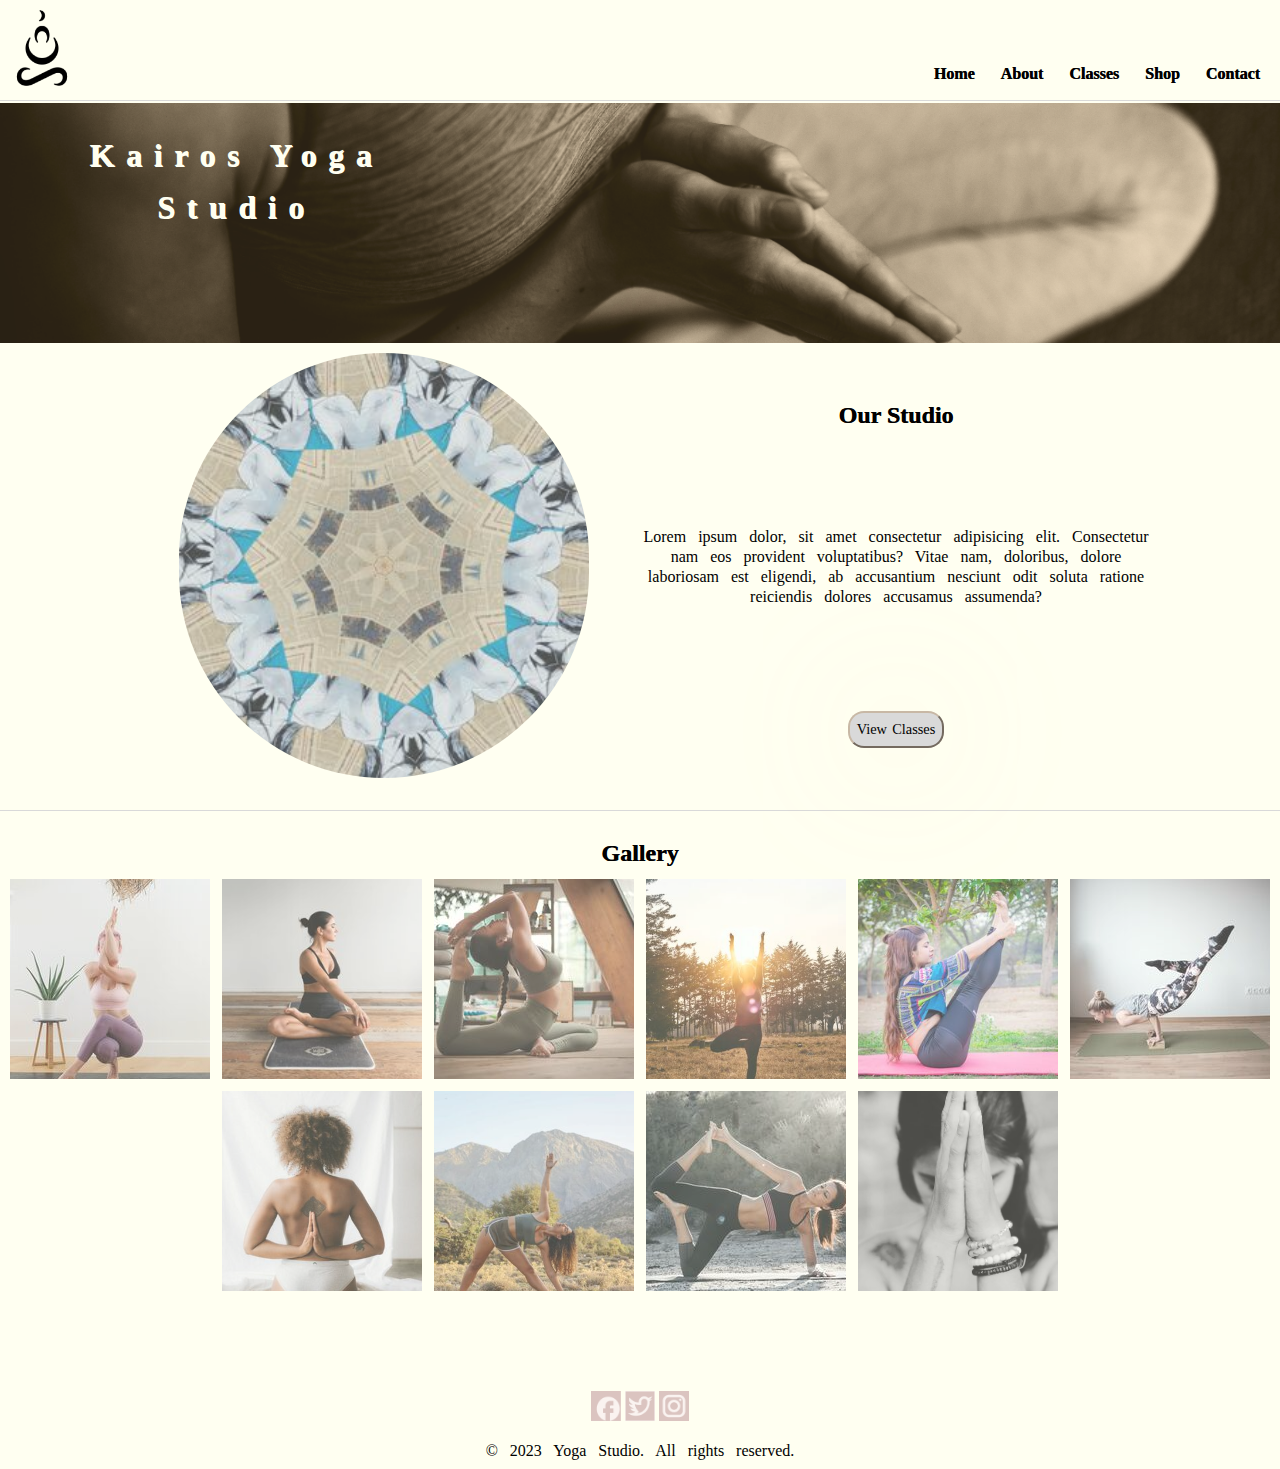
<file: index.html>
<!DOCTYPE html>
<html lang="en">
<head>
    <meta charset="UTF-8">
    <meta http-equiv="X-UA-Compatible" content="IE=edge">
    <meta name="viewport" content="width=device-width, initial-scale=1.0">
    <title>Kairos Yoga Studio</title>
    <link href="https://cdn.jsdelivr.net/npm/bootstrap@5.3.1/dist/css/bootstrap.min.css" rel="stylesheet" integrity="sha384-4bw+/aepP/YC94hEpVNVgiZdgIC5+VKNBQNGCHeKRQN+PtmoHDEXuppvnDJzQIu9" crossorigin="anonymous">
    <script src="https://cdn.jsdelivr.net/npm/bootstrap@5.3.1/dist/js/bootstrap.bundle.min.js" integrity="sha384-HwwvtgBNo3bZJJLYd8oVXjrBZt8cqVSpeBNS5n7C8IVInixGAoxmnlMuBnhbgrkm" crossorigin="anonymous"></script>    
    <link rel="stylesheet" href="./css/style.css">
</head>

<body>
    <header>
        <div>
            <a href="./index.html"><img src="./assets/images/logo.png" alt="Lotus flower logo"></a>
        </div>
        <nav>
            <ul>
                <li><a href="#">Home</a></li>
                <li><a href="./pages/about.html">About</a></li>
                <li><a href="./pages/classes.html">Classes</a></li>
                <li><a href="./pages/shop.html">Shop</a></li>
                <li><a href="./pages/contact.html">Contact</a></li>
            </ul>
        </nav>
    </header>

    <main>
        <section class="mainFirst">
            <h1>Kairos Yoga Studio</h1>
        </section>
        <section class="mandala">
                <div class="imgSecond">
                    <img src="./assets/images/mandala-2.jpg" alt="mandala">
                </div>
                <h2>Our Studio</h2>
                <p>Lorem ipsum dolor, sit amet consectetur adipisicing elit. Consectetur nam eos provident voluptatibus? Vitae nam, doloribus, dolore laboriosam est eligendi, ab accusantium nesciunt odit soluta ratione reiciendis dolores accusamus assumenda?</p>
                <button><a href="./pages/classes.html">View Classes</a></button>
        </section>
        <section>
            <h2 class="galleryH2">Gallery</h2>
            <div class="gallery">
                <img src="./assets/images/gallery-1.jpg" alt="">
                <img src="./assets/images/gallery-2.jpg" alt="">
                <img src="./assets/images/gallery-3.jpg" alt="">
                <img src="./assets/images/gallery-4.jpg" alt="">
                <img class="pic-no" src="./assets/images/gallery-9.jpg" alt="">
                <img class="pic-no" src="./assets/images/gallery-5.jpg" alt="">
                <img class="pic-no" src="./assets/images/gallery-6.jpg" alt="">
                <img class="pic-no" src="./assets/images/gallery-7.jpg" alt="">
                <img class="pic-no" src="./assets/images/gallery-8.jpg" alt="">
                <img class="pic-no" src="./assets/images/gallery-vert.jpg" alt="">
            </div>
        </section>
    </main>
    
    <footer>
        <div class="container-fluid d-flex justify-content-center align-items-center">
            <a href="https://www.facebook.com" target="blank"><img src="./assets/images/Facebook.png" alt="Facebook logo"></a>
            <a href="https://twitter.com/" target="_blank"><img src="./assets/images/Twitter.png" alt="Twitter logo"></a>
            <a href="https://www.instagram.com/" target="_blank"><img src="./assets/images/Instagram.png" alt="Instagram logo"></a>
        </div>
        <p>&copy; 2023 Yoga Studio. All rights reserved.</p>
    </footer>

    <script src="https://cdn.jsdelivr.net/npm/bootstrap@5.3.1/dist/js/bootstrap.min.js" integrity="sha384-Rx+T1VzGupg4BHQYs2gCW9It+akI2MM/mndMCy36UVfodzcJcF0GGLxZIzObiEfa" crossorigin="anonymous"></script>
</body>
</html>
</file>
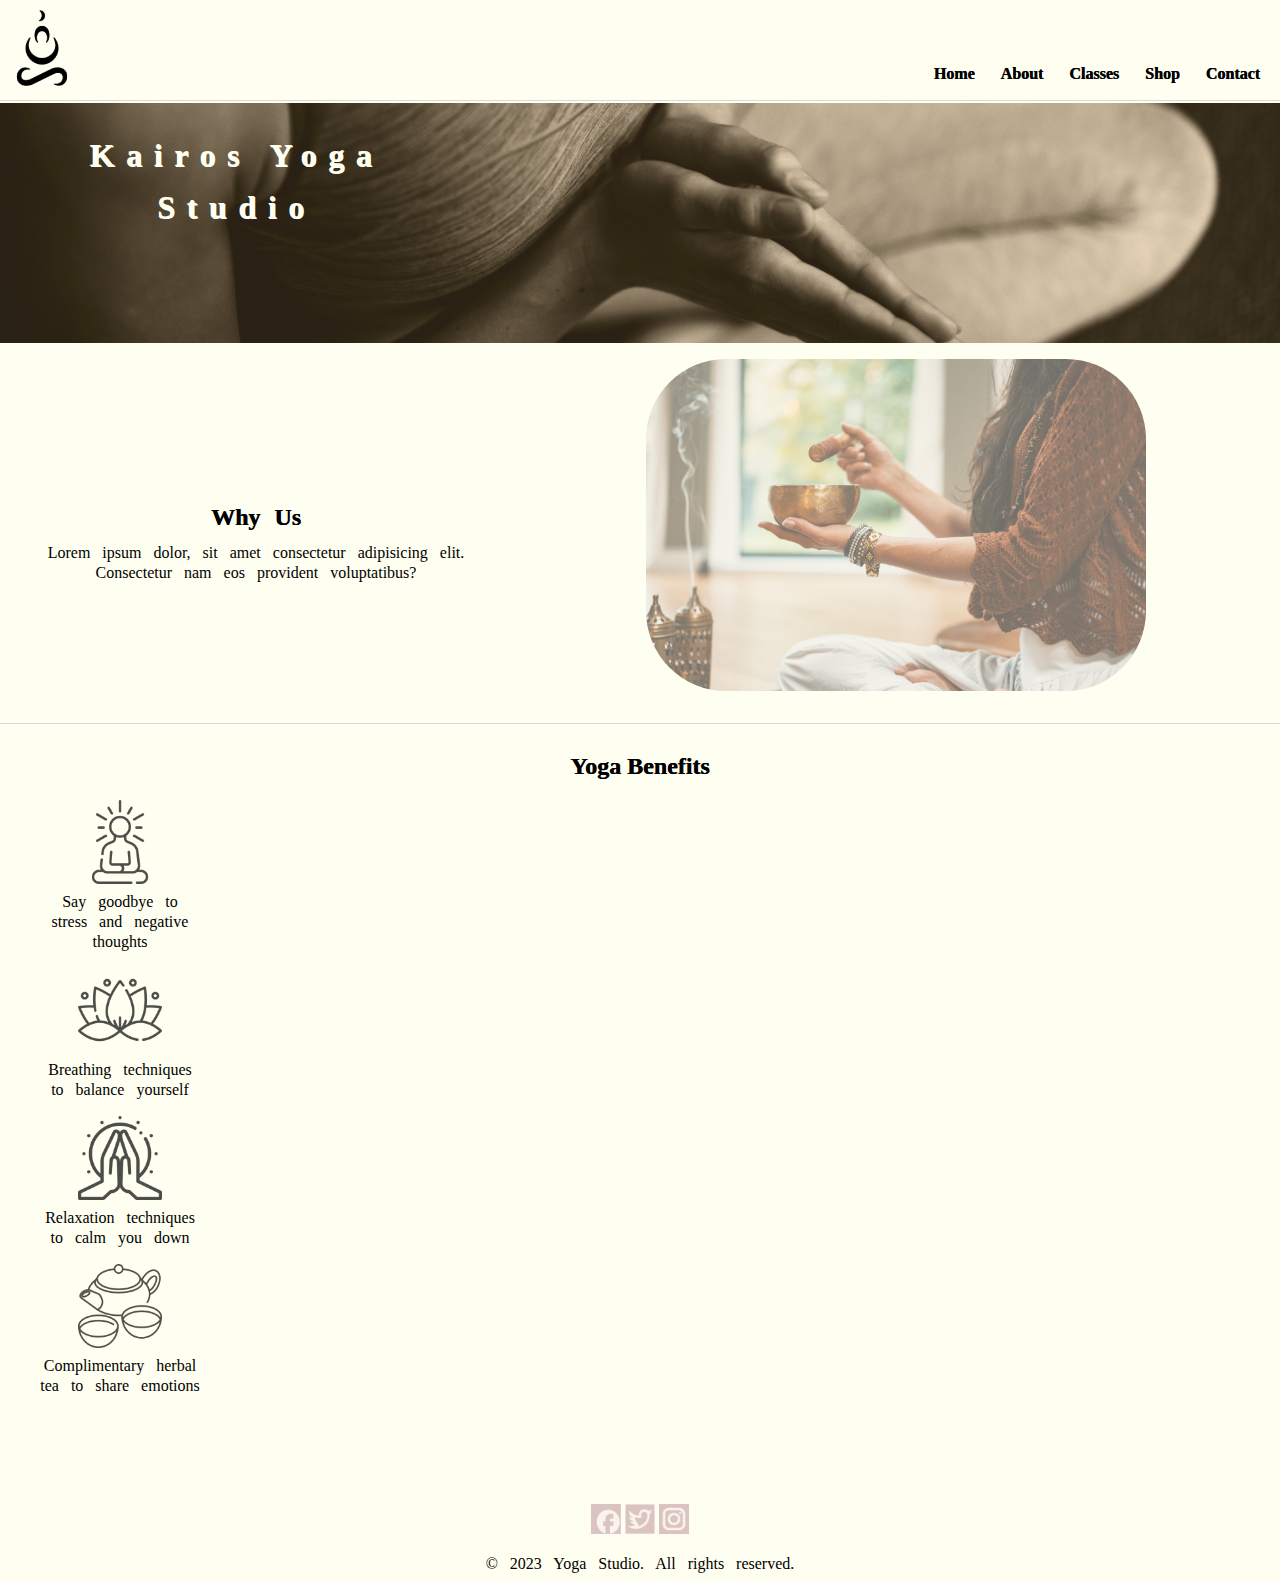
<file: pages/about.html>
<!DOCTYPE html>
<html lang="en">
<head>
    <meta charset="UTF-8">
    <meta http-equiv="X-UA-Compatible" content="IE=edge">
    <meta name="viewport" content="width=device-width, initial-scale=1.0">
    <title>Kairos Yoga Studio</title>
    <link href="https://cdn.jsdelivr.net/npm/bootstrap@5.3.1/dist/css/bootstrap.min.css" rel="stylesheet" integrity="sha384-4bw+/aepP/YC94hEpVNVgiZdgIC5+VKNBQNGCHeKRQN+PtmoHDEXuppvnDJzQIu9" crossorigin="anonymous">
    <script src="https://cdn.jsdelivr.net/npm/bootstrap@5.3.1/dist/js/bootstrap.bundle.min.js" integrity="sha384-HwwvtgBNo3bZJJLYd8oVXjrBZt8cqVSpeBNS5n7C8IVInixGAoxmnlMuBnhbgrkm" crossorigin="anonymous"></script>    
    <link rel="stylesheet" href="../css/style.css">
</head>
<body>
    <header>
        <div>
            <a href="../index.html"><img src="../assets/images/logo.png" alt="Lotus flower logo"></a>
        </div>
            <nav>
                <ul>
                    <li><a href="../index.html">Home</a></li>
                    <li><a href="#">About</a></li>
                    <li><a href="classes.html">Classes</a></li>
                    <li><a href="shop.html">Shop</a></li>
                    <li><a href="contact.html">Contact</a></li>
                </ul>
         </nav>
    </header>

    <main>
        <section class="mainFirst">
            <h1>Kairos Yoga Studio</h1>
        </section>
        <section class="aboutSectionFirst">
            <div class="aboutTextFirst">
                <h2>Why Us</h2>
                <p class="pSecond">Lorem ipsum dolor, sit amet consectetur adipisicing elit. Consectetur nam eos provident voluptatibus?</p>
            </div> 
            <div class="aboutImgFirst">
                <img src="../assets/images/tibetan-bowl-about.png" alt="tibetan bowl meditation">
            </div>
        </section>

        <section>
            <div class="container">
                <h2 class="text-center">Yoga Benefits</h2>
                <div class="row yogaIcons">
                    <div class="col-md-3 col-sm-6">
                        <div class="card cardBenefits text-center border-0">
                            <img src="../assets/images/meditation-3.png" alt="meditation icon" class="card-img-top">
                            <div class="card-body d-flex justify-content-center">
                                <p class="card-text">Say goodbye to stress and negative thoughts</p>
                            </div>
                        </div>
                    </div>
                    <div class="col-md-3 col-sm-6">
                        <div class="card cardBenefits text-center border-0">
                            <img src="../assets/images/lotus-2.png" alt="lotus flower icon" class="card-img-top">
                            <div class="card-body d-flex justify-content-center">
                                <p class="card-text">Breathing techniques to balance yourself</p>
                            </div>
                        </div>
                    </div>
                    <div class="col-md-3 col-sm-6">
                        <div class="card cardBenefits text-center border-0">
                            <img src="../assets/images/meditation.png" alt="meditation hands icon" class="card-img-top">
                            <div class="card-body d-flex justify-content-center">
                                <p class="card-text">Relaxation techniques to calm you down</p>
                            </div>
                        </div>
                    </div>
                    <div class="col-md-3 col-sm-6">
                        <div class="card cardBenefits text-center border-0">
                            <img src="../assets/images/tea-set-2.png" alt="tea set icon" class="card-img-top">
                            <div class="card-body d-flex justify-content-center">
                                <p class="card-text">Complimentary herbal tea to share emotions</p>
                            </div>
                        </div>
                    </div>
                </div>
            </div>
        </section>
        

    </main>

    <footer>
        <div>
            <a href="https://www.facebook.com" target="blank"><img src="../assets/images/Facebook.png" alt="Facebook logo"></a>
            <a href="https://twitter.com/" target="_blank"><img src="../assets/images/Twitter.png" alt="Twitter logo"></a>
            <a href="https://www.instagram.com/" target="_blank"><img src="../assets/images/Instagram.png" alt="Instagram logo"></a>
        </div>
        <p>&copy; 2023 Yoga Studio. All rights reserved.</p>
    </footer>

    <script src="https://cdn.jsdelivr.net/npm/bootstrap@5.3.1/dist/js/bootstrap.min.js" integrity="sha384-Rx+T1VzGupg4BHQYs2gCW9It+akI2MM/mndMCy36UVfodzcJcF0GGLxZIzObiEfa" crossorigin="anonymous"></script>

</body>
</html>
</file>
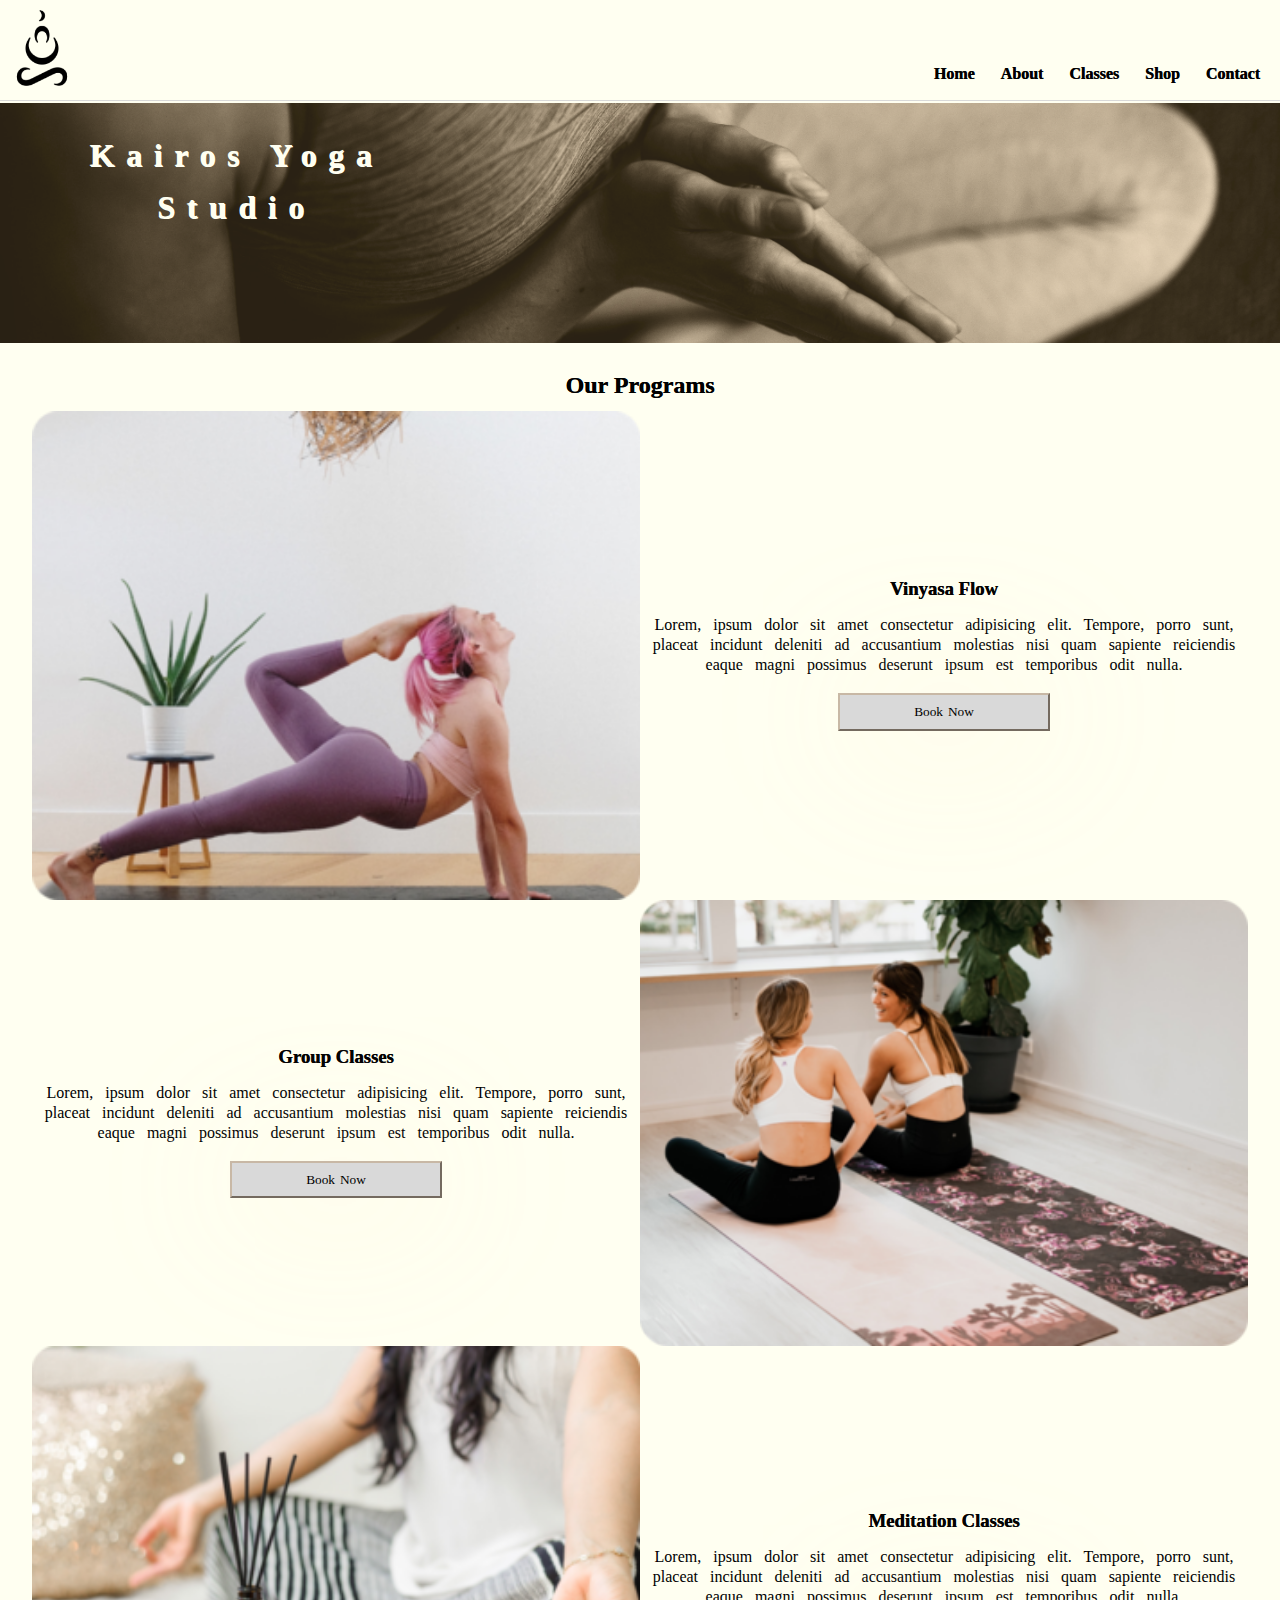
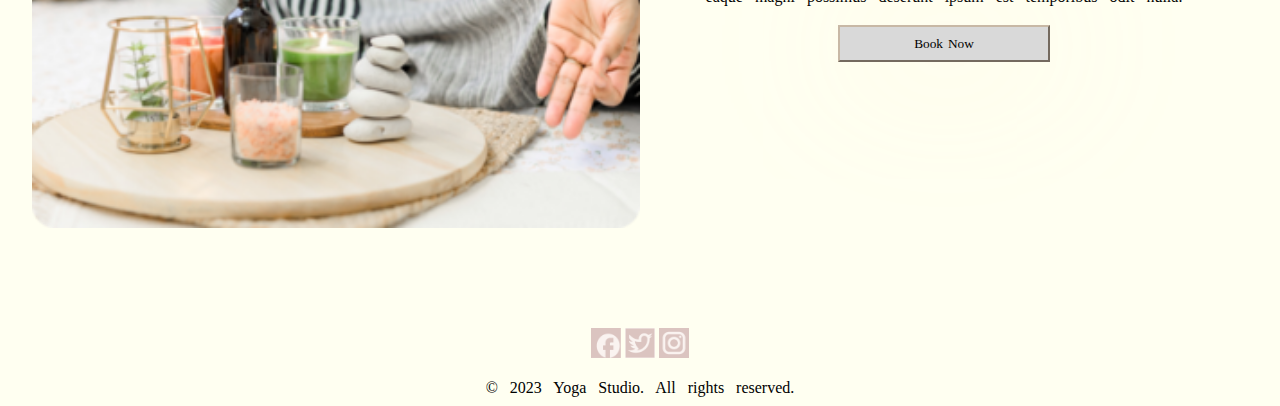
<file: pages/classes.html>
<!DOCTYPE html>
<html lang="en">
<head>
    <meta charset="UTF-8">
    <meta http-equiv="X-UA-Compatible" content="IE=edge">
    <meta name="viewport" content="width=device-width, initial-scale=1.0">
    <title>Kairos Yoga Studio</title>
    <link rel="stylesheet" href="../css/style.css">
</head>
<body>
    <header>
        <div>
            <a href="../index.html"><img src="../assets/images/logo.png" alt="Lotus flower logo"></a>
        </div>
        <nav>
            <ul>
                <li><a href="../index.html">Home</a></li>
                <li><a href="about.html">About</a></li>
                <li><a href="#">Classes</a></li>
                <li><a href="shop.html">Shop</a></li>
                <li><a href="contact.html">Contact</a></li>
            </ul>
        </nav>
    </header>

    <main>
        <section class="mainFirst">
            <h1>Kairos Yoga Studio</h1>
        </section>
            <div>
                <h2>Our Programs</h2>
            </div>
        <section class="ourPrograms">
            <article  class="cardPrograms">
                <div class='programImg'>
                    <img src="../assets/images/vinyasa classes.png" alt="Vinyasa Yoga pose">
                </div>
                    <div class="cardItems">
                        <h3>Vinyasa Flow</h3>    
                        <p>Lorem, ipsum dolor sit amet consectetur adipisicing elit. Tempore, porro sunt, placeat incidunt deleniti ad accusantium molestias nisi quam sapiente reiciendis eaque magni possimus deserunt ipsum est temporibus odit nulla.</p>
                        <button><a href="../pages/checkout.html" target="_blank">Book Now</a></button>
                    </div>
            </article>
            <article  class="cardPrograms">
                <div class="cardItems">
                    <h3>Group Classes</h3>    
                    <p>Lorem, ipsum dolor sit amet consectetur adipisicing elit. Tempore, porro sunt, placeat incidunt deleniti ad accusantium molestias nisi quam sapiente reiciendis eaque magni possimus deserunt ipsum est temporibus odit nulla.</p>
                    <button><a href="../pages/checkout.html" target="_blank">Book Now</a></button>
                </div>
                <div class='programImg'>
                    <img src="../assets/images/group classes.png" alt="two ladies having group yoga classes">
                </div>
            </article>
            <article  class="cardPrograms">
                <div class='programImg'>
                    <img src="../assets/images/meditation classes.png" alt="person in meditative pose">
                </div>
                <div class="cardItems">
                    <h3>Meditation Classes</h3>    
                    <p>Lorem, ipsum dolor sit amet consectetur adipisicing elit. Tempore, porro sunt, placeat incidunt deleniti ad accusantium molestias nisi quam sapiente reiciendis eaque magni possimus deserunt ipsum est temporibus odit nulla.</p>
                    <button><a href="../pages/checkout.html" target="_blank">Book Now</a></button>
                </div>
            </article>
        </section>
    </main>

    <footer>
        <div>
            <a href="https://www.facebook.com" target="blank"><img src="../assets/images/Facebook.png" alt="Facebook logo"></a>
            <a href="https://twitter.com/" target="_blank"><img src="../assets/images/Twitter.png" alt="Twitter logo"></a>
            <a href="https://www.instagram.com/" target="_blank"><img src="../assets/images/Instagram.png" alt="Instagram logo"></a>
        </div>
        <p>&copy; 2023 Yoga Studio. All rights reserved.</p>
    </footer>
</body>
</html>
</file>
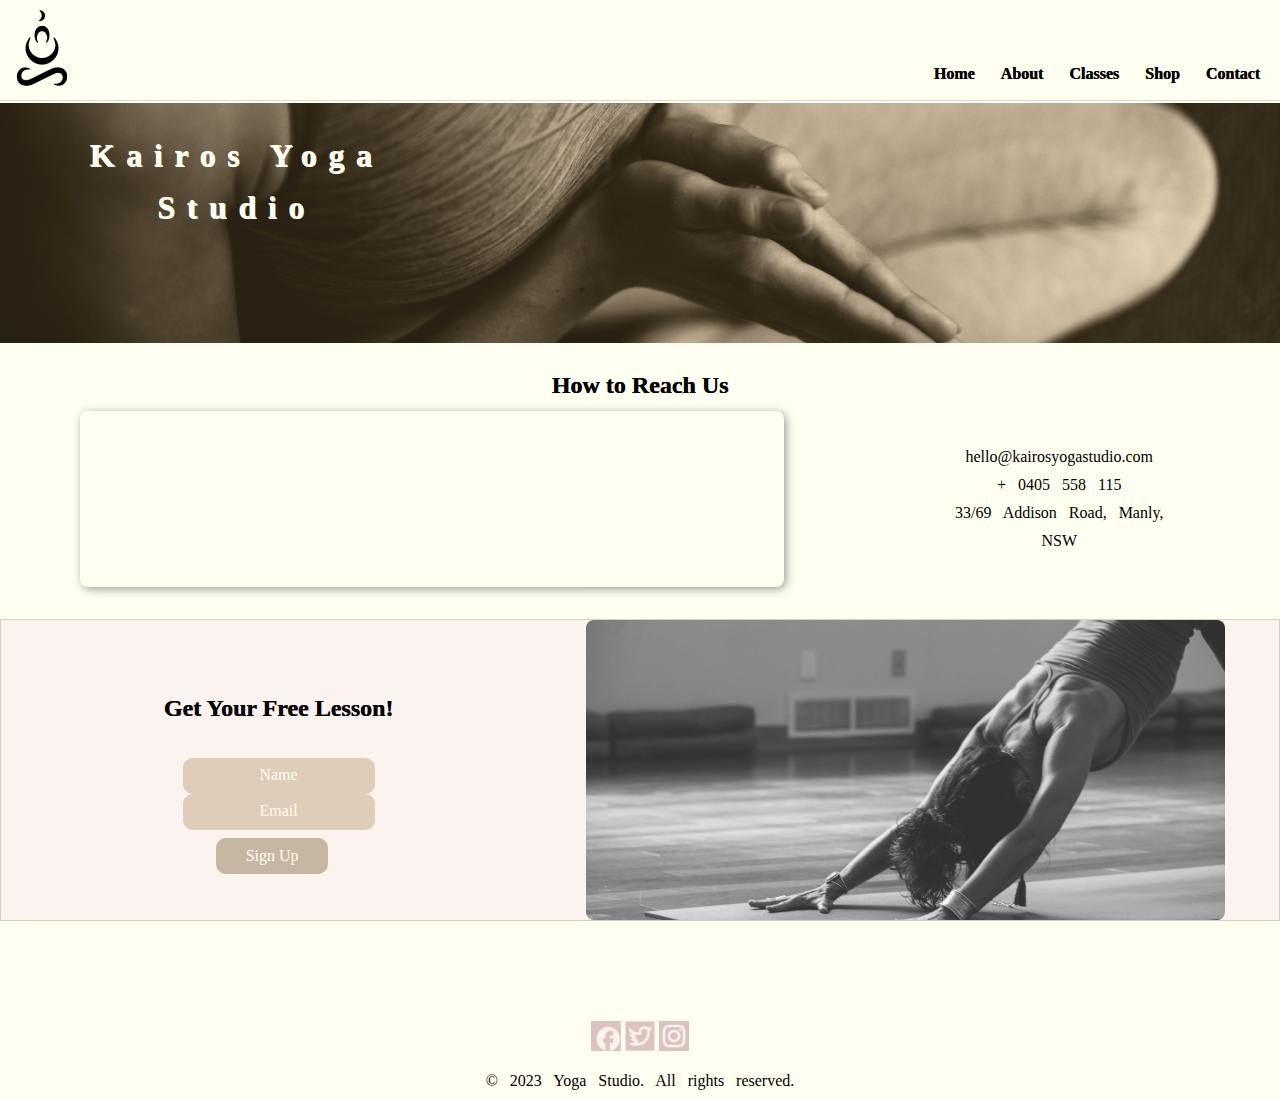
<file: pages/contact.html>
<!DOCTYPE html>
<html lang="en">
<head>
    <meta charset="UTF-8">
    <meta http-equiv="X-UA-Compatible" content="IE=edge">
    <meta name="viewport" content="width=device-width, initial-scale=1.0">
    <title>Kairos Yoga Studio</title>
    <link rel="stylesheet" href="../css/style.css">
</head>
<body>
    <header>
        <div>
            <a href="../index.html"><img src="../assets/images/logo.png" alt="Lotus flower logo"></a>
        </div>
        <nav>
            <ul>
                <li><a href="../index.html">Home</a></li>
                <li><a href="about.html">About</a></li>
                <li><a href="classes.html">Classes</a></li>
                <li><a href="shop.html">Shop</a></li>
                <li><a href="#">Contact</a></li>
            </ul>
        </nav>
    </header>

    <main>
        <section class="mainFirst">
            <h1>Kairos Yoga Studio</h1>
        </section>
        <section>
            <h2>How to Reach Us</h2>
        </section>
        <section class="map">
            <iframe src="https://www.google.com/maps/embed?pb=!1m18!1m12!1m3!1d3315.3797925160525!2d151.28612461129057!3d-33.80251081551698!2m3!1f0!2f0!3f0!3m2!1i1024!2i768!4f13.1!3m3!1m2!1s0x6b12ab0c2d91d1cd%3A0xac0bb58741cf2ce2!2sUnit%2033%2F69%20Addison%20Rd%2C%20Manly%20NSW%202095%2C%20Australia!5e0!3m2!1sen!2sar!4v1691437800445!5m2!1sen!2sar" width="600" height="450" style="border:0;" allowfullscreen="" loading="lazy" referrerpolicy="no-referrer-when-downgrade" frameborder="0"></iframe>
            <div>
                <ul>
                    <li>hello@kairosyogastudio.com</li>
                    <li>+ 0405 558 115</li>
                    <li>33/69 Addison Road, Manly, NSW</li>
                </ul>
            </div>
        </section>
        <section class="sectionForm">
            <article class="freeLesson">
                <div class="formItems">
                    <h2> Get Your Free Lesson!</h2>
                    <form action="http://www.example.com/action">
                        <label for="name"></label>
                        <input type="text" id="name" name="name" class="personalInfo" placeholder="Name" required><br><br>
                        <label for="email"></label>
                        <input type="email" id="email" name="email" class="personalInfo" placeholder="Email" required><br><br>
                        <input type="submit" value="Sign Up" class="submit" placeholder="Sign Up">
                    </form>
                </div>
                <div class="formImg">
                    <img src="../assets/images/adomukha.jpg" alt="yoga pose">
                </div>
            </article>
        </section>
    </main>

    <footer>
        <div>
            <a href="https://www.facebook.com" target="blank"><img src="../assets/images/Facebook.png" alt="Facebook logo"></a>
            <a href="https://twitter.com/" target="_blank"><img src="../assets/images/Twitter.png" alt="Twitter logo"></a>
            <a href="https://www.instagram.com/" target="_blank"><img src="../assets/images/Instagram.png" alt="Instagram logo"></a>
        </div>
        <p>&copy; 2023 Yoga Studio. All rights reserved.</p>
    </footer>
</body>
</html>
</file>
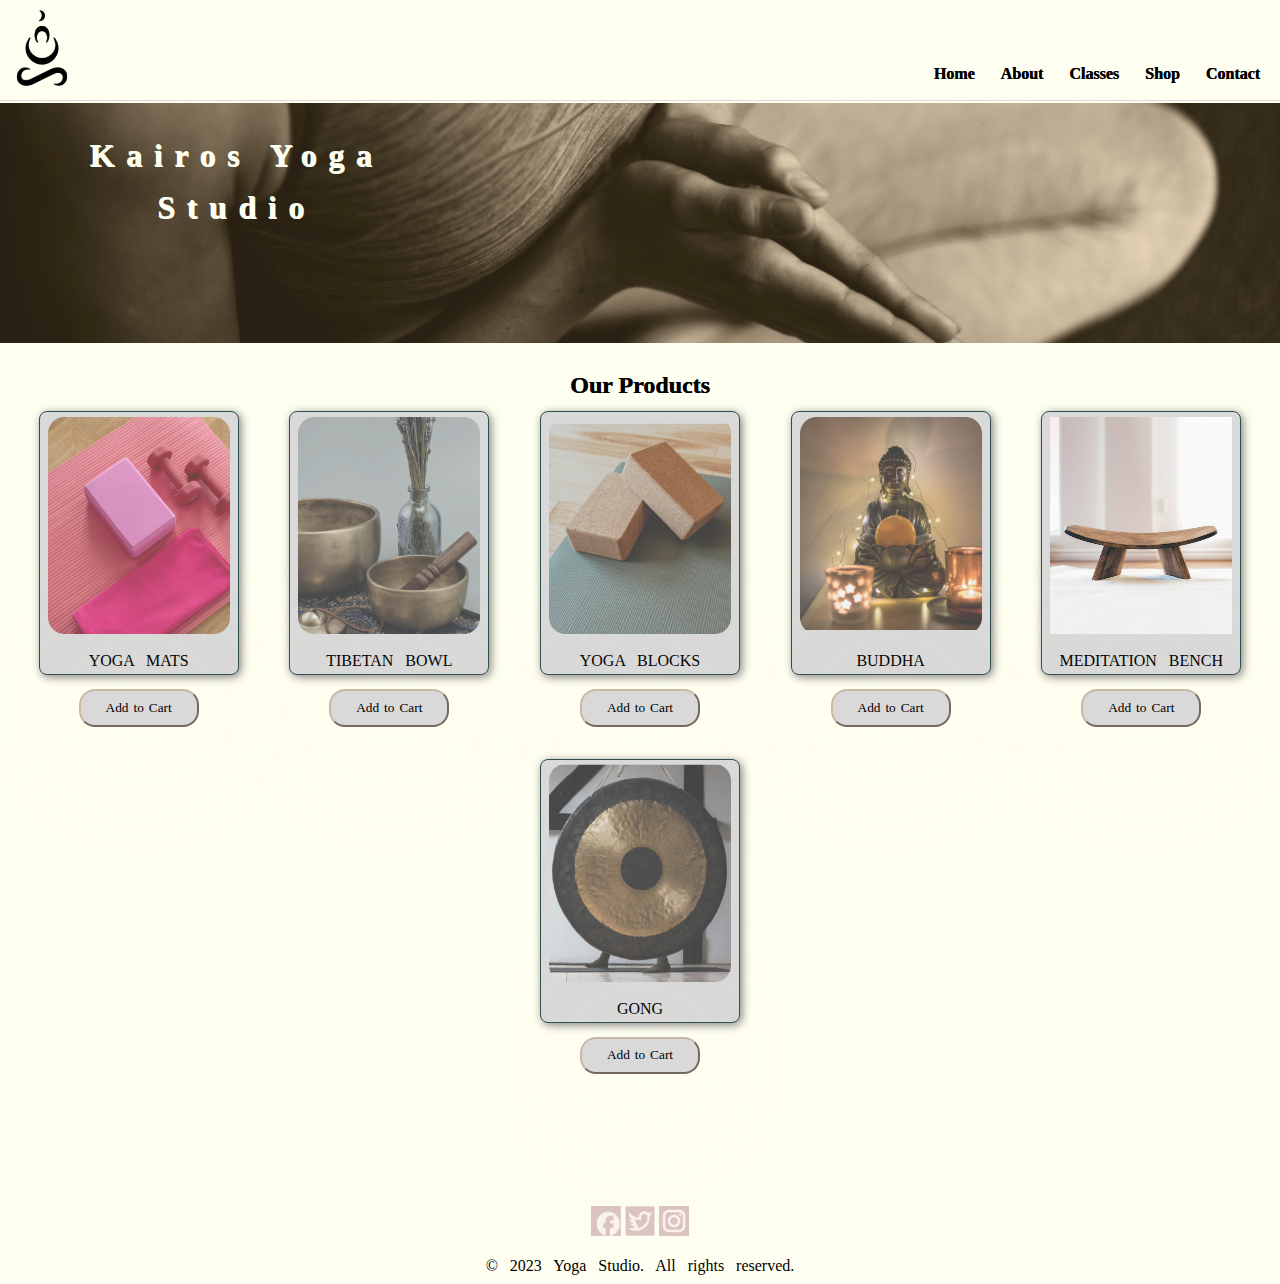
<file: pages/shop.html>
<!DOCTYPE html>
<html lang="en">
<head>
    <meta charset="UTF-8">
    <meta http-equiv="X-UA-Compatible" content="IE=edge">
    <meta name="viewport" content="width=device-width, initial-scale=1.0">
    <title>Kairos Yoga Studio</title>
    <link rel="stylesheet" href="../css/style.css">
</head>
<body>
    <header>
        <div>
            <a href="../index.html"><img src="../assets/images/logo.png" alt="Lotus flower logo"></a>
        </div>
        <nav>
            <ul>
                <li><a href="../index.html">Home</a></li>
                <li><a href="about.html">About</a></li>
                <li><a href="classes.html">Classes</a></li>
                <li><a href="#">Shop</a></li>
                <li><a href="contact.html">Contact</a></li>
            </ul>
        </nav>
    </header>

    <main>
        <section class="mainFirst">
            <h1>Kairos Yoga Studio</h1>
        </section>
        <section>
            <div>
                <h2>Our Products</h2>
            </div>
        </section>
        <section class="sectionShop">
            <article class="cardShop">
                <div>
                    <img src="../assets/images/0yoga mat 1.png" alt="yoga mats">
                </div>
                <div>
                    <p>YOGA MATS</p> 
                    <button><a href="../pages/checkout.html">Add to Cart</a></button>
                </div>
            </article>
            <article class="cardShop">
                <div>
                    <img src="../assets/images/0tibetan bowl.png" alt="tibetan bowl">
                </div>
                <div>
                    <p>TIBETAN BOWL</p> 
                    <button><a href="../pages/checkout.html">Add to Cart</a></button>
                </div>
            </article>
            <article class="cardShop">
                <div>
                    <img src="../assets/images//0yoga blocks.png" alt="yoga blocks">
                </div>
                <div>
                    <p>YOGA BLOCKS</p> 
                    <button><a href="../pages/checkout.html">Add to Cart</a></button>
                </div>
            </article>
            <article class="cardShop">
                <div>
                    <img src="../assets/images/0buddhaat 1.png" alt="buddha figure">
                </div>
                <div>
                    <p>BUDDHA</p> 
                    <button><a href="../pages/checkout.html">Add to Cart</a></button>
                </div>
            </article>
            <article class="cardShop">
                <div>
                    <img src="../assets/images/meditation_bench.jpg" alt="meditation-bench">
                </div>
                <div>
                    <p>MEDITATION BENCH</p> 
                    <button><a href="../pages/checkout.html">Add to Cart</a></button>
                </div>
            </article>
            <article class="cardShop">
                <div>
                    <img src="../assets/images/0gong.png" alt="yoga gong">
                </div>
                <div>
                    <p>GONG</p> 
                    <button><a href="../pages/checkout.html">Add to Cart</a></button>
                </div>
            </article>
        </section>
    </main>

    <footer>
        <div>
            <a href="https://www.facebook.com" target="blank"><img src="../assets/images/Facebook.png" alt="Facebook logo"></a>
            <a href="https://twitter.com/" target="_blank"><img src="../assets/images/Twitter.png" alt="Twitter logo"></a>
            <a href="https://www.instagram.com/" target="_blank"><img src="../assets/images/Instagram.png" alt="Instagram logo"></a>
        </div>
        <p>&copy; 2023 Yoga Studio. All rights reserved.</p>

    </footer>
</body>
</html>
</file>
<file: css/style.css>
*{
    margin: 0;
    padding: 0;
    box-sizing: border-box;
}

@import url('https://fonts.googleapis.com/css2?family=Inknut+Antiqua:wght@300;400;600;800&display=swap');

/* Index */

body{
    background: #fffff1;
}

/* Header (todas las pags)*/
header{
    display: flex;
    flex-direction: row;
    justify-content: space-between;
    align-items: center;
    width: 100%;
    border-bottom: solid .0625rem #D9D9D9;
}

header div img{
    width: 5.25rem;
    height: 5.25rem;
}

header nav ul {
    height: 6.25rem;
    padding-right: 1.25rem;
    display: flex;
    flex-direction: row;
    list-style: none;
    gap: 1.625rem;
    flex-wrap: nowrap;
    align-items: flex-end;
}

header nav ul li a{
    text-decoration: none;
    color: #000000;
    font-family: 'Inknut Antiqua', serif;
    font-weight: 600;
    line-height: 3.25rem;
    text-shadow: 0.025rem 0.025rem #000003;
}

/*Index Main*/
.mainFirst{
    background-image: url(../assets/images/cover-pic.png);
    background-size: cover;
    background-repeat: no-repeat;
    background-position: center;
    width: 100%;
    height: 15rem;
    margin-top: .125rem;
}

.mainFirst h1{
    width: 35%;
    text-align: center;
    color: #fffff1;
    font-family: 'Inknut Antiqua', serif;
    font-weight: 900;
    line-height: 3.25rem;
    text-shadow: 0.055rem 0.055rem #fffff3;
    letter-spacing: 0.725rem;
    padding-top: 1.625rem;
    padding-left: 1.5625rem;
}

.mandala{
    display: grid;
    width: 100%;
    grid-template-columns:repeat(2, 40%);
    grid-template-rows: auto 12.5rem;
    justify-content: center;
    border-bottom: solid .0625rem #D9D9D9;
    padding-bottom: 2rem;
}

.imgSecond{
    width: 80%;
    display:grid;
    grid-column: 1 /2;
    grid-row: 1 /4;
    justify-self: center;
    align-self: center;
    padding-top: .625rem;
}

.imgSecond img{
    width: 100%;
    object-fit: contain;
    border-radius: 31.25rem;
    opacity: 70%;
}

.mandala h2{
    grid-column: 2/3;
    grid-row: 1/2;
    align-self: center;
    justify-self: center;
    font-family: 'Inknut Antiqua', serif;
    font-weight: 600;
    line-height: 3.25rem;
    text-shadow: 0.025rem 0.025rem #000003;
    padding-top: 1rem;
    text-align: center;
}
.mandala p{
    grid-column: 2/3;
    grid-row: 2/3;
    align-self: center;
    justify-self: center;
    text-align: center;
    font-family: 'Inknut Antiqua', serif;
    font-weight: 400;
    line-height: 1.25rem;
    word-spacing: 0.5rem;
}

.mandala button{
    grid-column: 2/3;
    grid-row: 3/4;
    align-self: center;
    justify-self: center;
    font-size: 0.9rem;
}

h2{
    font-family: 'Inknut Antiqua', serif;
    font-weight: 600;
    line-height: 3.25rem;
    text-shadow: 0.025rem 0.025rem #000003;
    padding-top: 1rem;
    text-align: center;
}

p{
    width: 100%;
    font-family: 'Inknut Antiqua', serif;
    font-weight: 400;
    line-height: 1.25rem;
    word-spacing: 0.5rem;
    padding-bottom: 0.5rem;
}

button{
    background-color: #D9D9D9;
    box-shadow: .125rem .125rem 10rem rgba(255, 228, 196, 0.314);
    border-radius: 1rem; 
    border-color: rgb(200, 184, 165);
    padding: .425rem;
    margin-top: .625rem;
}

button a{
    font-family: 'Inknut Antiqua', serif;
    font-weight: 400;
    text-align: center;
    line-height: 1.25rem;
    word-spacing: 0.1rem;
    text-decoration: none;
    color: black;
}
.gallery{
    display: flex;
    flex-wrap: wrap;
    width: 100%;
    justify-content: center;
    align-items: center;
    gap: .75rem;
}

.galleryH2{
    text-align: center;
}

.gallery img{
    width: 12.5rem;
    height:12.5rem;
    opacity: 70%;
    object-fit: cover;
}


/*Footer (todas las pags)*/

footer div{
    text-align: center;
}

footer div a img{
    width: 1.875rem;
    height: 1.875rem;
    margin-top: 6.25rem;
}

footer p{
    text-align: center;
    padding-top: 1rem;
}

/* About Us Main */

.aboutSectionFirst{
    display: flex;
    flex-direction: row;
    flex-wrap: wrap;
    justify-content: center;
    align-items: center;
    padding-bottom: 2rem;
    border-bottom: solid .0625rem #D9D9D9;
}

.aboutTextFirst{
    width: 40%;
    padding-top: 1.5rem;
    text-align: center;
    font-family: 'Inknut Antiqua', serif;
    font-weight: 400;
    line-height: 1.25rem;
    word-spacing: 0.5rem;
}

.aboutTextFirst p{
    max-width: 100%;
    text-align: center;
    padding: 0 2.5rem;
}

.aboutImgFirst{
    width: 60%;
    display: flex;
    flex-direction: row;
    flex-wrap: wrap;
    justify-content: center;
}

.aboutImgFirst img{
    object-fit: cover;
    overflow: hidden;
    border-radius: 5rem;
    margin-top: 1rem;
    margin-left: auto;
    margin-right: auto;
    opacity: 70%;
    width: 31.25rem;
    height: auto;
}

.yogaBenefits{
    width: 100%;
    display: flex;
    flex-direction: row;
    flex-wrap: wrap;
    justify-content: space-evenly;
}

.cardBenefits {
    background-color: #fffff1;
    max-width: 15rem;
    display: flex;
    flex-direction: row;
    flex-wrap: wrap;
    justify-content: center;
    align-items: center;
}
.cardBenefits img{
    width: 5.25rem;
    height: 5.25rem;
    opacity: 70%;
    margin: 0.5rem 0 0.5rem 0;
}

.cardBenefits p{
    width: 10rem;
    text-align: center;
    font-family: 'Inknut Antiqua', serif;
    font-weight: 400;
    line-height: 1.25rem;
    word-spacing: 0.5rem;
}

/* Classes Main */

.ourPrograms{
    width: 100%;
    height: auto;
    display: flex;
    flex-direction: row;
    flex-wrap: wrap;
    justify-content: center;
    align-items: center;
    padding-left: 2rem;
    padding-right: 2rem; 
}

.cardPrograms{
    width: 100%;
    display: flex;
    flex-direction: row;
    flex-wrap: wrap;
    justify-content: center;
    align-items: center;
}
.programImg{
    width: 50%;
    height: auto;
    object-fit: cover;
    display: flex;
    justify-content: center;
}

.cardItems{
    width: 50%;
    display: flex;
    flex-direction: row;
    flex-wrap: wrap;
    justify-content: space-evenly;
    align-items: center;
}

.cardItems button{
    border-radius: 0rem;
    width: 35%;
    margin-bottom: 2rem;
}
.cardPrograms img{
    width: 100%;
    height: auto;
    object-fit: cover;
    overflow: hidden;
}

.cardPrograms p{
    width: 100%;
    text-align: center;
}

h3{
    font-family: 'Inknut Antiqua', serif;
    font-weight: 600;
    line-height: 3.25rem;
    text-shadow: 0.025rem 0.025rem #000003;
    padding-top: 1rem;
    text-align: center;
}

/* Shop Main */
.sectionShop{
    width: 100%;
    height: auto;
    display: flex;
    flex-direction: row;
    flex-wrap: wrap;
    justify-content: space-evenly;
    align-items: center;
}

.cardShop{
    width: 14rem;
    height: auto;
    display: flex;
    flex-direction: row;
    flex-wrap: wrap;
    justify-content: space-evenly;
    align-items: center;
}
.cardShop div{
    display: flex;
    flex-direction: row;
    flex-wrap: wrap;
    justify-content: center;
    align-items: center;
}
.cardShop div img{
    width:12.5rem;
    height:16.5rem;
    object-fit: fit;
    overflow: hidden;
    border-radius: 0.5rem;
    border: solid 1px darkslategray;
    box-shadow: .125rem .125rem .625rem grey;
    background-color: #D9D9D9;
    padding: 0.3rem 0.5rem 2.5rem 0.5rem;
    margin-bottom: -1.5rem;
}
.cardShop div p{
    text-align: center;
}
.cardShop div button{
   width: 9em;
   margin-bottom: 2rem;
}

/* Contact Main */
iframe{
    width: 55%;
    height: 11rem;
    border: solid 1px darkslategray;
    box-shadow: .125rem .125rem .625rem grey;
    border-radius: 0.5rem;
    opacity: 80%;
}
.map{
    display: flex;
    flex-direction: row;
    justify-content: space-around;
    align-items: center;
    margin-bottom: 2rem;
}
.map ul li{
    width: 90%;
    font-family: 'Inknut Antiqua', serif;
    font-weight: 300;
    line-height: 1.75rem;
    word-spacing: 0.5rem;
    text-align: center;
    list-style: none;
}

.sectionForm{
    width: 100%;
    height: auto;
    background-color: #FAF3F0;
    border: solid .0625rem #DDCDB9;
} 

.freeLesson{
    display: flex;
    flex-direction: row;
    flex-wrap: wrap;
    justify-content: space-evenly;
    align-items: center;
    gap: 1.875rem;

}
.formItems{
    width: 30%;
    display: flex;
    flex-direction: column;
    align-items: center;
}

.formItems h2{
    margin-bottom: 2rem;
}

.formImg{
    width: 50%;
    height: 18.75rem;
    display: flex;
    justify-content: flex-end;
    margin-right: -2rem;    
    overflow: hidden;    
}

.formImg img{
    width: 100%;
    height: auto;
    border-radius: 0.5rem;
    object-fit:cover;
    overflow: hidden;
    opacity: 80%;
}

.personalInfo{
    border: solid 1px #DDCDB9;
    background-color: #DDCDB9;
    border-radius: 0.6rem;
    height: 2.25rem;
    width: 12rem;
    margin: -1rem auto -1rem auto;
}
::placeholder{
    color: #fffff1;
    font-family: 'Inknut Antiqua', serif;
    font-weight: 400;
    text-align: center;
    font-size: 1rem;
}

.submit{
    border: solid 1px #C6B7A3;
    background-color: #C6B7A3;
    border-radius: 0.6rem;
    height: 2.25rem;
    width: 7rem;
    color: #fffff1;
    font-family: 'Inknut Antiqua', serif;
    font-weight: 400;
    text-align: center;
    font-size: 1rem;
    margin-left: 2.1rem;
}

/******* Media Queries Main *******/
@media (max-width: 768px) {
    header{
        flex-direction: row;
        align-items: center;
        justify-content: space-evenly;
        width: 100%;
    }
    header div img{
        width: 4.25rem;
        height: 4.25rem;
    }
    header nav ul {
        height: auto;
        padding-right: none;
        flex-direction: column;
        align-items: center;
        gap: .5em;
    }
    header nav ul li a{
        font-weight: 300;
        line-height: normal;
    }
    }

@media (max-width: 620px) {
    .mandala{
        display: flex;
        flex-direction: column;
        width: 100%;
        border-bottom: solid .0625rem #D9D9D9;
        padding-bottom: 2rem;
    }
    .imgSecond{
        width: 50%;
    } 
    .imgSecond img{
        width: 100%;
        object-fit: contain;
        border-radius: 31.25rem;
        opacity: 70%;
    }
    .mandala h2{
        padding-top: 8px;
    }
    .mandala p{
        line-height: 1rem;
        word-spacing: 0.4rem;
        font-size: 1rem;
        padding: 0 20%;
    }
    .mandala button{
        font-size: 0.9rem;
    }
}

@media (max-width: 450px) {
    header div img{
        width: 4rem;
        height: 4rem;
        align-self: center;
    }
  
    .gallery{
        flex-direction: column;
    }
    .gallery img{
        width: 8.5rem;
        height:8.5rem;
    }
    .pic-no{
        display:none;
    }
}
    
@media (max-width: 320px) {
    header{
        flex-direction: column;
        
        }    
   
}
/******* Media Queries About *******/
@media (max-width: 576px){
    .aboutSectionFirst{
        flex-direction: column;
        width: 100%;
    }
    .aboutTextFirst{
        display: flex;
        flex-direction: column;
        width: 90%;
    }
    .yogaIcons{
        margin: 0 40%;
    }
    .cardBenefits img{
        width: 3.75rem;
        height: 3.75rem;
    }
}
</file>
